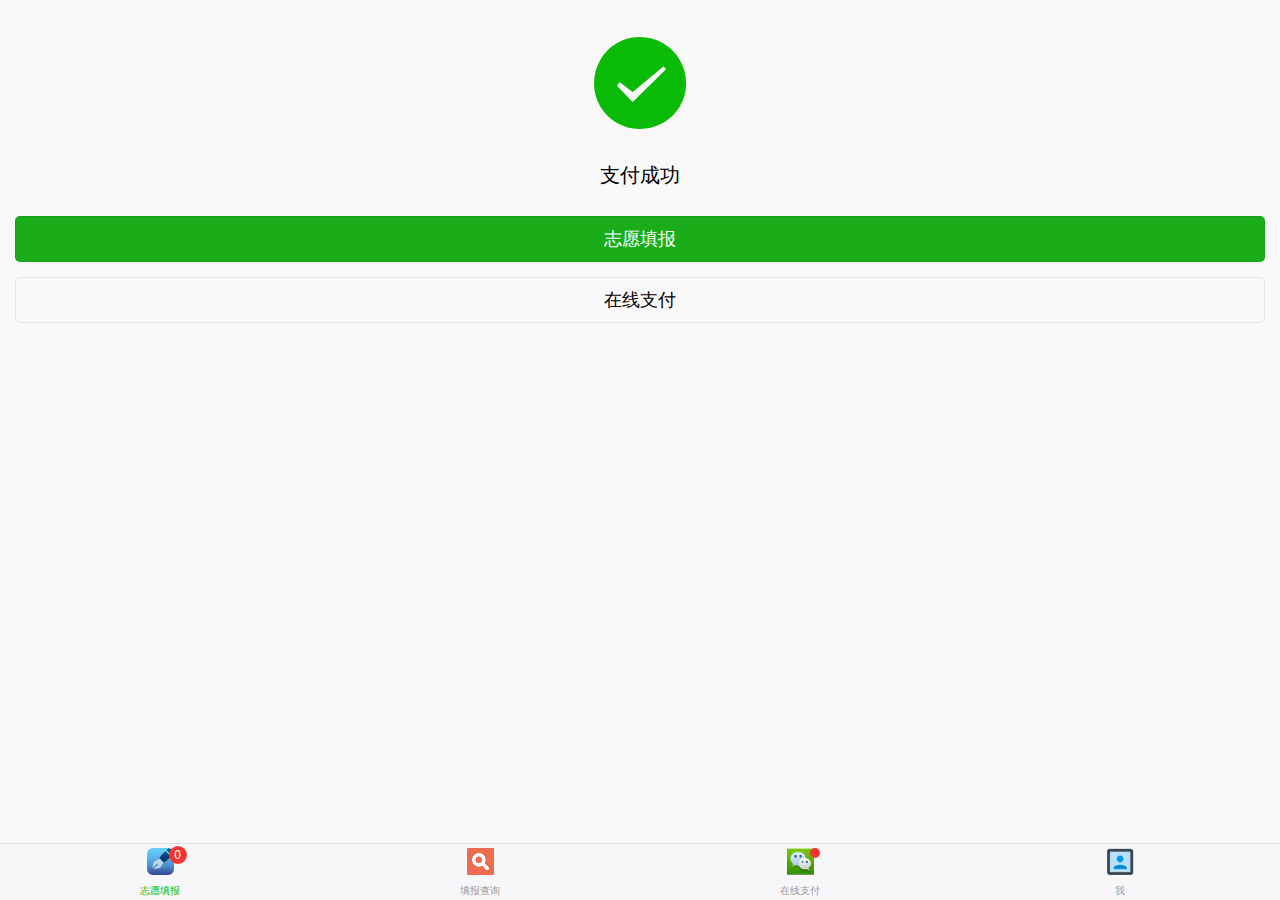
<file: success.html>
<!DOCTYPE html><html><head><meta charset="UTF-8"><meta name="viewport" content="width=device-width,initial-scale=1,user-scalable=0"><title>高考志愿填报智能指导系统</title><link href="style/vendor.38613592.css" rel="stylesheet"><link href="style/commons.9706272b.css" rel="stylesheet"></head><body ontouchstart><script type="text/javascript" src="js/manifest-f772a7.bundle.js"></script><script type="text/javascript" src="js/vendor-386135.bundle.js"></script><script type="text/javascript" src="js/commons-970627.bundle.js"></script><script type="text/javascript" src="js/success-90cd9b.bundle.js"></script><div class="weui-msg"><div class="weui-msg__icon-area"><i class="weui-icon-success weui-icon_msg"></i></div><div class="weui-msg__text-area"><h2 class="weui-msg__title">支付成功</h2><p class="weui-msg__desc"></p></div><div class="weui-msg__opr-area"><p class="weui-btn-area"><a id="fillout" href="javascript:;" class="weui-btn weui-btn_primary">志愿填报</a> <a id="online-pay" href="javascript:;" class="weui-btn weui-btn_default">在线支付</a></p></div></div><div class="weui-tabbar"><a id="tabbar-fill-out" href="javascript:;" class="weui-tabbar__item weui-bar__item_on"><span style="display: inline-block;position: relative;"><img src="images/icon_1-d22a8962.png" alt="" class="weui-tabbar__icon" width="35" height="35"> <span class="weui-badge" style="position: absolute;top: -2px;right: -13px;" id="tabbar-fill-count">0</span></span><p class="weui-tabbar__label">志愿填报</p></a><a id="tabbar-fill-query" href="javascript:;" class="weui-tabbar__item"><img src="images/icon_2-e032d6b4.png" alt="" class="weui-tabbar__icon" width="35" height="35" style="margin-bottom: 7px;"><p class="weui-tabbar__label">填报查询</p></a><a id="tabbar-online-pay" href="javascript:;" class="weui-tabbar__item"><span style="display: inline-block;position: relative;"><img src="images/icon_3-ca102e06.png" alt="" class="weui-tabbar__icon" width="35" height="35"> <span class="weui-badge weui-badge_dot" style="position: absolute;top: 0;right: -6px;"></span></span><p class="weui-tabbar__label">在线支付</p></a><a id="tabbar-me" href="javascript:;" class="weui-tabbar__item"><img src="images/icon_4-9df6b0aa.png" alt="" class="weui-tabbar__icon" width="35" height="35" style="margin-bottom: 7px;"><p class="weui-tabbar__label">我</p></a></div></body></html>
</file>
<file: style/commons.9706272b.css>
label > * { pointer-events: none; }
/* weui需要fix的 */
.weui-picker__item{
	padding: 0;
	height: 34px;
	line-height: 34px;
}

.container .placeholder{margin:5px 0px 10px;padding:0 10px;background-color:#ebebeb;height:2.3em;line-height:2.3em;text-align:center;color:#000000}
a.btn-color {color:#ffffff;}
body,html{height:100%;-webkit-tap-highlight-color:transparent}body{font-family:-apple-system-font,Helvetica Neue,Helvetica,sans-serif}ul{list-style:none}.page,body{background-color:#f8f8f8}.link{color:#1aad19}.container{overflow:auto}.container,.page{position:absolute;top:0;right:0;bottom:0;left:0}.page{overflow-y:auto;-webkit-overflow-scrolling:touch;opacity:0;z-index:1}.page.js_show{opacity:1}.page__hd{padding:40px}.page__bd_spacing{padding:0 15px}.page__ft{padding-top:40px;padding-bottom:10px;text-align:center}.page__ft img{height:19px}.page__ft.j_bottom{position:absolute;bottom:0;left:0;right:0}.page__title{text-align:left;font-size:20px;font-weight:400}.page__desc{margin-top:5px;color:#888;text-align:left;font-size:14px}.page.home .page__intro-icon{margin-top:-.2em;margin-left:5px;width:16px;height:16px;vertical-align:middle}.page.home .page__title{font-size:0;margin-bottom:15px}.page.home .page__bd img{width:30px;height:30px}.page.home .page__bd li{margin:10px 0;background-color:#fff;overflow:hidden;border-radius:2px;cursor:pointer}.page.home .page__bd li.js_show .weui-flex{opacity:.4}.page.home .page__bd li.js_show .page__category{height:auto}.page.home .page__bd li.js_show .page__category-content{opacity:1;-webkit-transform:translateY(0);transform:translateY(0)}.page.home .page__bd li:first-child{margin-top:0}.page.home .page__category{height:0;overflow:hidden}.page.home .page__category-content{opacity:0;-webkit-transform:translateY(-50%);transform:translateY(-50%);-webkit-transition:.3s;transition:.3s}.page.home .weui-flex{padding:20px;-webkit-box-align:center;-webkit-align-items:center;align-items:center;-webkit-transition:.3s;transition:.3s}.page.home .weui-cells{margin-top:0}.page.home .weui-cells:after,.page.home .weui-cells:before{display:none}.page.home .weui-cell{padding-left:20px;padding-right:20px}.page.home .weui-cell:before{left:20px;right:20px}.page.button .page__bd{padding:0 15px}.page.button .button-sp-area{margin:0 auto;padding:15px 0;width:60%}.page.cell .page__bd,.page.form .page__bd{padding-bottom:30px}.page.actionsheet,.page.dialog{background-color:#fff}.page.dialog .page__bd{padding:0 15px}.page.msg,.page.msg_success,.page.msg_warn,.page.toast{background-color:#fff}.page.panel .page__bd{padding-bottom:20px}.page.article{background-color:#fff}.page.icons{text-align:center}.page.icons .page__bd{padding:0 40px;text-align:left}.page.icons .icon-box{margin-bottom:25px;display:-webkit-box;display:-webkit-flex;display:flex;-webkit-box-align:center;-webkit-align-items:center;align-items:center}.page.icons .icon-box i{margin-right:18px}.page.icons .icon-box__ctn{-webkit-flex-shrink:100;flex-shrink:100}.page.icons .icon-box__title{font-weight:400}.page.icons .icon-box__desc{margin-top:6px;font-size:12px;color:#888}.page.icons .icon_sp_area{margin-top:10px;text-align:left}.page.icons .icon_sp_area i:before{margin-bottom:5px}.page.flex .placeholder{margin:5px;padding:0 10px;background-color:#ebebeb;height:2.3em;line-height:2.3em;text-align:center;color:#cfcfcf}.page.loadmore{background-color:#fff}.page.layers{overflow-x:hidden;-webkit-perspective:1000px;perspective:1000px}@media only screen and (max-width:320px){.page.layers .page__hd{padding-left:20px;padding-right:20px}}.page.layers .page__bd{position:relative}.page.layers .page__desc{min-height:4.8em}.page.layers .layers__layer span{position:absolute;bottom:5px;left:0;right:0;text-align:center;-webkit-transition:.5s;transition:.5s}.page.layers .layers__layer:last-child span{color:#aaa}.page.layers .layers__layer.j_hide{opacity:0}.page.layers .layers__layer.j_pic span{color:transparent}@media only screen and (min-width:375px) and (min-height:603px){.page.layers .layers__layer{width:180px;height:320px;margin-left:-90px}}@media only screen and (min-width:414px) and (min-height:640px){.page.layers .layers__layer{width:200px;height:355px;margin-left:-100px}}.page.layers .layers__layer_popout{border:1px solid hsla(0,0%,80%,.5);z-index:4}.page.layers .layers__layer_popout.j_transform{-webkit-transform:translateX(15px) rotateX(45deg) rotate(10deg) skew(-15deg) translateZ(120px);transform:translateX(15px) rotateX(45deg) rotate(10deg) skew(-15deg) translateZ(120px)}@media only screen and (max-width:320px){.page.layers .layers__layer_popout.j_transform{-webkit-transform:translateX(15px) rotateX(45deg) rotate(10deg) skew(-15deg) translateZ(140px);transform:translateX(15px) rotateX(45deg) rotate(10deg) skew(-15deg) translateZ(140px)}}.page.layers .layers__layer_mask{background-color:rgba(0,0,0,.5);z-index:3}.page.layers .layers__layer_mask.j_transform{-webkit-transform:translateX(15px) rotateX(45deg) rotate(10deg) skew(-15deg) translateZ(40px);transform:translateX(15px) rotateX(45deg) rotate(10deg) skew(-15deg) translateZ(40px)}@media only screen and (max-width:320px){.page.layers .layers__layer_mask.j_transform{-webkit-transform:translateX(15px) rotateX(45deg) rotate(10deg) skew(-15deg) translateZ(80px);transform:translateX(15px) rotateX(45deg) rotate(10deg) skew(-15deg) translateZ(80px)}}.page.layers .layers__layer_navigation{background-color:rgba(40,187,102,.5);z-index:2}.page.layers .layers__layer_navigation.j_transform{-webkit-transform:translateX(15px) rotateX(45deg) rotate(10deg) skew(-15deg) translateZ(-40px);transform:translateX(15px) rotateX(45deg) rotate(10deg) skew(-15deg) translateZ(-40px)}@media only screen and (max-width:320px){.page.layers .layers__layer_navigation.j_transform{-webkit-transform:translateX(15px) rotateX(45deg) rotate(10deg) skew(-15deg) translateZ(20px);transform:translateX(15px) rotateX(45deg) rotate(10deg) skew(-15deg) translateZ(20px)}}.page.layers .layers__layer_content{background-color:#fff;z-index:1}.page.layers .layers__layer_content.j_transform{-webkit-transform:translateX(15px) rotateX(45deg) rotate(10deg) skew(-15deg) translateZ(-120px);transform:translateX(15px) rotateX(45deg) rotate(10deg) skew(-15deg) translateZ(-120px)}@media only screen and (max-width:320px){.page.layers .layers__layer_content.j_transform{-webkit-transform:translateX(15px) rotateX(45deg) rotate(10deg) skew(-15deg) translateZ(-40px);transform:translateX(15px) rotateX(45deg) rotate(10deg) skew(-15deg) translateZ(-40px)}}.page.searchbar .searchbar-result{display:none;margin-top:0;font-size:14px}.page.searchbar .searchbar-result .weui-cell__bd{padding:2px 0 2px 20px;color:#666}.page.actionsheet,.page.picker{overflow:hidden}.page.picker{background-color:#fff}.page.gallery{overflow:hidden}@-webkit-keyframes a{0%{-webkit-transform:translate3d(100%,0,0);transform:translate3d(100%,0,0);opacity:0}to{-webkit-transform:translateZ(0);transform:translateZ(0);opacity:1}}@keyframes a{0%{-webkit-transform:translate3d(100%,0,0);transform:translate3d(100%,0,0);opacity:0}to{-webkit-transform:translateZ(0);transform:translateZ(0);opacity:1}}@-webkit-keyframes b{0%{-webkit-transform:translateZ(0);transform:translateZ(0);opacity:1}to{-webkit-transform:translate3d(100%,0,0);transform:translate3d(100%,0,0);opacity:0}}@keyframes b{0%{-webkit-transform:translateZ(0);transform:translateZ(0);opacity:1}to{-webkit-transform:translate3d(100%,0,0);transform:translate3d(100%,0,0);opacity:0}}.page.slideIn{-webkit-animation:a .2s forwards;animation:a .2s forwards}.page.slideOut{-webkit-animation:b .2s forwards;animation:b .2s forwards}
*{ font-size:15px;}
.school_detail{color:#363636;font-size:12px;}

.divBG 
{ 
    background: gray; 
    position: fixed; 
    left: 0px; 
    top: 0px; 
    width: 100%; 
    height: 100%; 
    display: none; 
    z-index: 20; 
    filter: alpha(opacity=60); 
    opacity: 0.6 !important; 
}

.PopUp 
{ 
    position: fixed; 
    display: none; 
    z-index: 21 !important; 
    background-color: White; 
    width: 900px; 
    border-style: solid solid solid solid; 
    border-width: 5px 5px 5px 5px; 
    border-color: #cccc99; 
    left: 50%; 
    top: 50%; 
    margin-top: -200px; /*--高度的一半--*/ 
    margin-left: -450px; /*--宽度的一半--*/ 
}
.modal {
    position: fixed;
    top: 0;
    right: 0;
    bottom: 0;
    left: 0;
    overflow: hidden;
    outline: 0;
    -webkit-overflow-scrolling: touch;
    background-color: rgb(0, 0, 0);  
    filter: alpha(opacity=60);  
    background-color: rgba(0, 0, 0, 0.6); 
    z-index: 9999;
}
/*# sourceMappingURL=commons.9706272b.css.map*/
</file>
